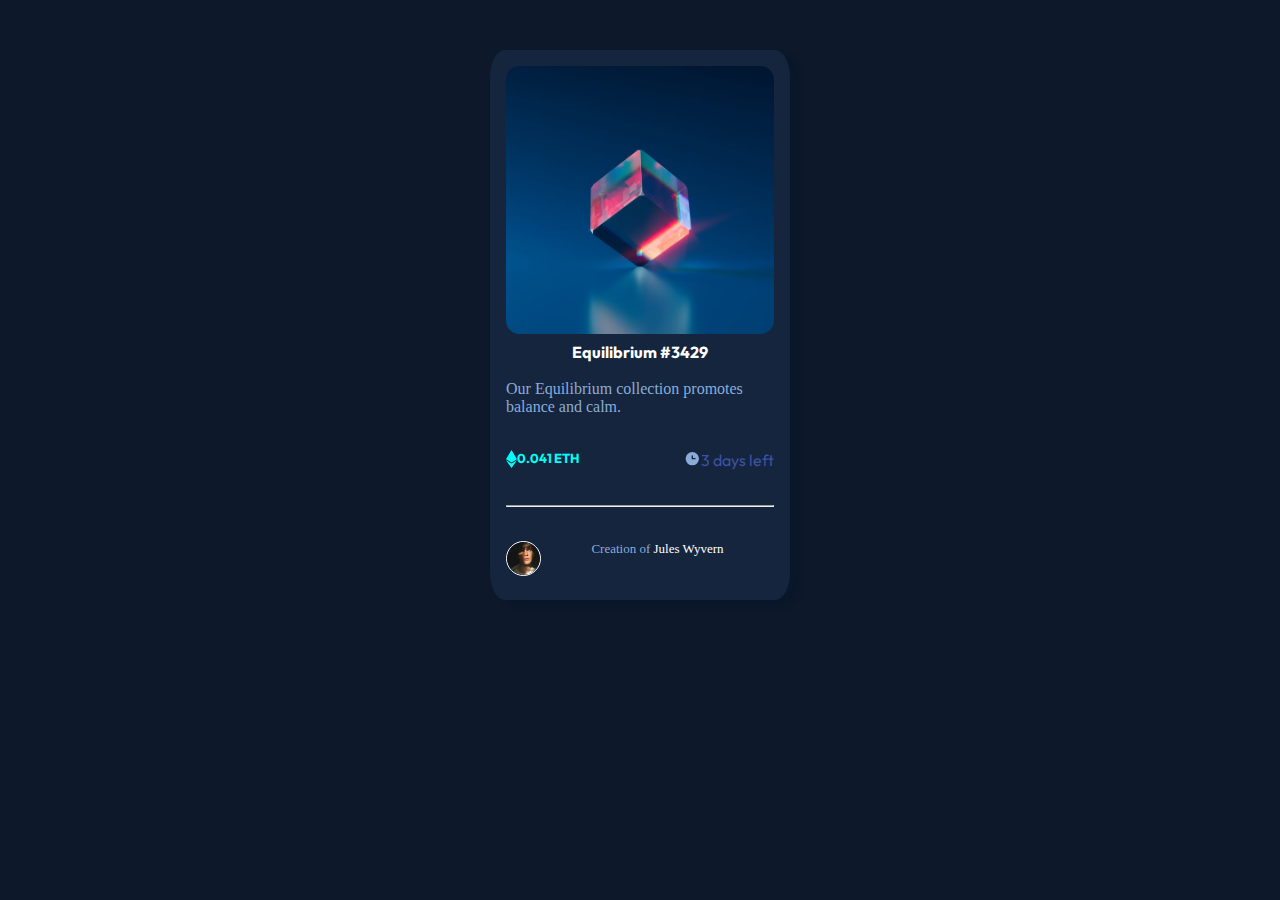
<file: nft-preview-card-component-main/index.html>
<!DOCTYPE html>
<html lang="en">
<head>
  <meta charset="UTF-8">
  <meta name="viewport" content="width=device-width, initial-scale=1.0"> <!-- displays site properly based on user's device -->
  <link rel="stylesheet" href="./css/estilos.css">
  <link rel="icon" type="image/png" sizes="32x32" href="./images/favicon-32x32.png">
  <link rel="preconnect" href="https://fonts.googleapis.com">
<link rel="preconnect" href="https://fonts.gstatic.com" crossorigin>
<link href="https://fonts.googleapis.com/css2?family=Outfit:wght@100&display=swap" rel="stylesheet"> 
  
  <title>Frontend Mentor | NFT preview card component</title>

  <!-- Feel free to remove these styles or customise in your own stylesheet 👍 -->
  <!-- <style>
    .attribution { font-size: 11px; text-align: center; }
    .attribution a { color: hsl(228, 45%, 44%); }
  </style> -->
</head>
<body>
  <section class="apartado-card">
    <div class="sect-img">
        <div class="sec-fig">
          <div class="img-eter">
            <img class="figura" src="./images/image-equilibrium.jpg" alt="">
            <div class="capa">
               <img class="view" src="./images/icon-view.svg" alt="">
            </div>
          </div>
          
          <br>
        </div>
        <div class="sec-description">
          <p class="equil">Equilibrium #3429</p>
            <br>
          <p class="texto-img">Our Equilibrium collection promotes balance and calm.</p>
        </div>
        <br>
        <div class="info-img">
          <div class="eterum">
            <img src="./images/icon-ethereum.svg" alt="">
            <p class="descripcion-et">0.041 ETH</p>
          </div>
          <div class="eterum">
            <img src="./images/icon-clock.svg">
            <p class="text-contador">3 days left</p>
          </div>
        </div>
        <br>
        <hr>
        <br>
        <div class="sec-creador">
          <img class="img-avatar" src="./images/image-avatar.png">
          <p class="texto-img">Creation of <a class="referencia" href="">Jules Wyvern</p>
        </div>
    </div>     
  </section>
  

</body>
 <!-- <footer>
    Challenge by <a href="https://www.frontendmentor.io?ref=challenge" target="_blank">Frontend Mentor</a>. 
    Coded by <a href="#">Your Name Here</a>.
</footer> -->
</html>
</file>
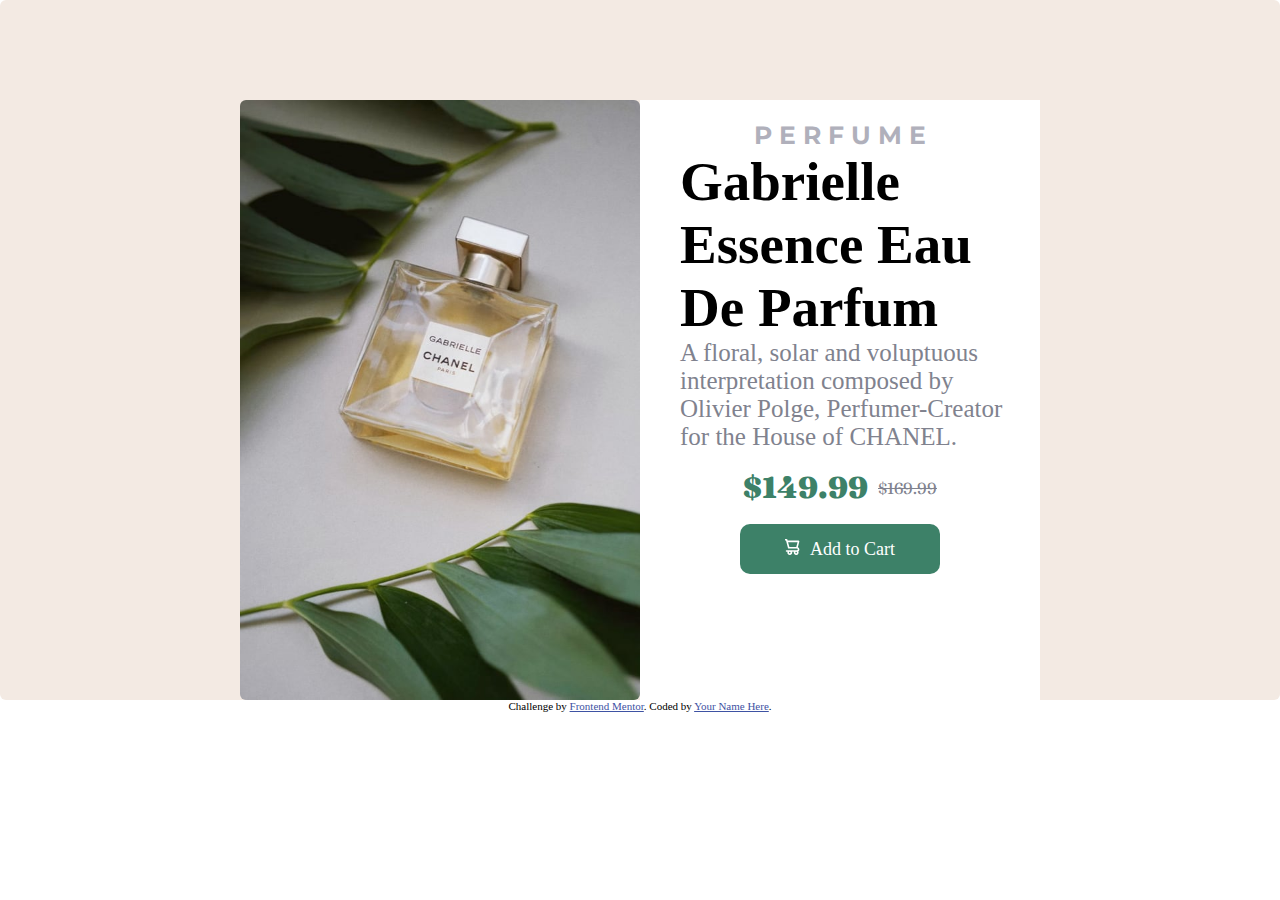
<file: product-preview-card-component-main/index.html>
<!DOCTYPE html>
<html lang="en">
<head>
  <meta charset="UTF-8">
  <meta name="viewport" content="width=device-width, initial-scale=1.0"> <!-- displays site properly based on user's device -->

  
  <link rel="stylesheet" href="./style.css">
<link rel="preconnect" href="https://fonts.googleapis.com">
<link rel="preconnect" href="https://fonts.gstatic.com" crossorigin>
<link href="https://fonts.googleapis.com/css2?family=Montserrat&display=swap" rel="stylesheet">
<link rel="preconnect" href="https://fonts.googleapis.com">
<link rel="preconnect" href="https://fonts.gstatic.com" crossorigin>
<link href="https://fonts.googleapis.com/css2?family=Fraunces:ital,wght@1,900&display=swap" rel="stylesheet">



  <title>Frontend Mentor | Product preview card component</title>

  <!-- Feel free to remove these styles or customise in your own stylesheet 👍 -->
  <style>
    .attribution { font-size: 11px; text-align: center; }
    .attribution a { color: hsl(228, 45%, 44%); }
  </style>
</head>
<body>
<section class="tar-produc">
  <div class="img-produc">
  </div>
  <div class="descripcion-produc">
  <!-- Preview -->
    <h2 class="categoria">P E R F U M E</h2>
  <h1 class="titulo-producto">Gabrielle Essence Eau De Parfum</h1>

  <p class="descripcion-img">A floral, solar and voluptuous interpretation composed by Olivier Polge, 
  Perfumer-Creator for the House of CHANEL.</p>
    <br>
  <div class="precios">
      <div class="precio-rebaja">$149.99</div>
      <div class="precio-normal"> $169.99 </div>
  </div>
  <br>
  <section class="aniadir">
   <p>
    <svg width="15" height="16" xmlns="http://www.w3.org/2000/svg">
      <path d="M14.383 10.388a2.397 2.397 0 0 0-1.518-2.222l1.494-5.593a.8.8 0 0 0-.144-.695.8.8 0 0 0-.631-.28H2.637L2.373.591A.8.8 0 0 0 1.598 0H0v1.598h.983l1.982 7.4a.8.8 0 0 0 .799.59h8.222a.8.8 0 0 1 0 1.599H1.598a.8.8 0 1 0 0 1.598h.943a2.397 2.397 0 1 0 4.507 0h1.885a2.397 2.397 0 1 0 4.331-.376 2.397 2.397 0 0 0 1.12-2.021ZM11.26 7.99H4.395L3.068 3.196h9.477L11.26 7.991Zm-6.465 6.392a.8.8 0 1 1 0-1.598.8.8 0 0 1 0 1.598Zm6.393 0a.8.8 0 1 1 0-1.598.8.8 0 0 1 0 1.598Z" fill="#FFF"/>
    </svg>
  </p>
    <p class="add">Add to Cart</p>
  </section> 
</div>
</section>
  <div class="attribution">
    Challenge by <a href="https://www.frontendmentor.io?ref=challenge" target="_blank">Frontend Mentor</a>. 
    Coded by <a href="#">Your Name Here</a>.
  </div>
</body>
</html>
</file>
<file: nft-preview-card-component-main/css/estilos.css>
* {
    margin: 0;
    box-sizing: border-box;
}
body{
    background-color:  hsl(217, 54%, 11%)    
} 
.apartado-card{
    display: flex;
    justify-content: center;
    border-color: hsl(215, 32%, 27%);
    flex-wrap: wrap;
    padding-top: 50px;
}

.sect-img{
    display:flex;
    align-content: center;
    flex-direction: column;
    justify-content: space-between;
    height: 550px;
    width: 300px;
    background-color:hsl(216, 50%, 16%);
    padding: 1rem;
    border-radius: 5%;    
    box-shadow: 10px 5px 5px hsl(215, 65%, 10%);
    overflow: hidden;    
}
.img-eter{
display: flex;
position: relative;
justify-content: center;
align-items: center;
cursor: pointer;
}

.figura{
    position: relative;
    height: 100%;
    width: 100%;
    border-radius: 5%;
}
.capa{
    position: absolute;
    background-color: hsl(178, 100%, 50%);
    height: 100%;
    width:100%;
    border-radius: 6%; 
    opacity: 0.0;
}

.capa .view{
    position: absolute;
    top: 50%;
    left: 50%;
    transform:translate(-50%);
}

.img-avatar{
    height: 35px;
    border: 1px solid white;
    border-radius: 50%;
}

.info-img{
    display: inline-flex;
    justify-content: space-between;
    font-family: 'Outfit', sans-serif;
    flex-wrap: wrap;
    
}

.sec-fig{
    display: flex;
    justify-content: center;
    align-items: center;
    
}


.eterum{
    display: inline-flex;
    align-items: start;
}
.sec-description{
    display: inline-flex;
    justify-content: space-evenly;
    flex-direction: column;
    align-items: center;
}

.descripcion-et{
font-size: 13px;
font-family: 'Outfit', sans-serif;
align-content: center;
color: hsl(178, 100%, 50%);
font-weight:bold
}
.sec-creador{
    font-size: 13px;
    display: inline-flex;
    justify-content: space-between;
}
.texto-img{
    color: hsl(215, 51%, 70%);
}
.text-contador{
    color:hsl(228, 45%, 44%);
    font-weight:inherit;
}
.referencia{
    color: white;
    text-decoration: none;
}
.equil{
    font-family: 'Outfit', sans-serif;
    color:white;
    font-weight:bold;
}
hr{
    color: hsl(215, 32%, 27%);
}
.equil:hover{
    color: hsl(178, 100%, 50%);
    cursor: pointer;
}
.referencia:hover{
    color: hsl(178, 100%, 50%);
    cursor: pointer; 
}

.capa:hover{
    opacity: 0.5;
}

@media(max-width:426px){
.apartado-card{
    padding: 10px;
}

hr{
    color: hsl(215, 32%, 27%);
}
}
</file>
<file: product-preview-card-component-main/style.css>
*{
    margin: 0;
    padding: 0;
    box-sizing: border-box;
    /* font-family: 'Montserrat', sans-serif; */
}
.body{
    background-color:#f3eae3;
}

.tar-produc{
    display: flex;
    align-items: center;
    justify-content: center;
    border-radius: 6px;
    align-content: center;
    padding-top: 100px;
    background-color:#f3eae3;
}
.img-produc{
    display:flex;
    background-image: url('./images/image-product-desktop.jpg');
    background-size: cover;
    background-position: center;
    width: 400px;
    height: 600px;
    border-radius: 6px;
}

.descripcion-produc{
    display:flex;
    align-content: flex-start;
    background-color:#ffffff;
    flex-direction: column;
    align-items: center;
    width: 400px;
    height: 600px;
    padding: 20px;
}

.categoria{
    font-size: 25px;
    font-family: 'Montserrat', sans-serif;
    color:#b0b0bb;
    justify-content: flex-start;
}
.titulo-producto{
    font-size: 55px;
    font-weight:bold;
    font-family: 'Roboto Slab', serif;
    padding-left: 20px;
}

.descripcion-img{
    font-size: 25px;
    padding-left: 20px;
    color: #80828e;
}
.precios{
    display: flex;
    align-items: center;
}

.precio-rebaja{
    font-family: 'Fraunces', serif;
    font-size: 30px;
    font-weight: 900;
    color:#3d8168;
}

.precio-normal{
    text-decoration:line-through;
    font-family: 'Fraunces', serif;
    padding-left: 10px;
    color: #80828e;
}

.aniadir{
    display: inline-flex;
    height: 50px;
    width: 200px;
    background-color:#3d8168;
    color: white;
    font-weight: 300;
    align-items: center;
    justify-content: center;
    border-radius: 10px;
}

.add{
    padding-left: 10px;
    font-size: 18px;
    border-bottom: none;
}
.aniadir:hover{
    cursor: pointer;
    background-color: #1a4031;
}

@media(max-width:860px)
{
    .img-produc{
    width: 300px;
    height: 450px;
    }
    .descripcion-produc{
    width: 300px;
    height: 450px;
    padding: 20px;
    }
    .categoria{
        font-size: 20px;
    }
    .titulo-producto{
    font-size: 45px;
    padding-left: 15px;
    }
    .descripcion-img{
        font-size: 20px;
        padding-left: 15px;
    }
    .precio-rebaja{
        font-size: 25px;
    }
    .precio-normal{
        font-size: 14px;
    }
}

    @media (max-width:630px) 
    {
        .tar-produc{
            padding-top: 5px;
            flex-direction: column;
            background-color:#f3eae3;
        }
        .img-produc{
            background-image: url("./images/image-product-mobile.jpg");
            flex-direction: column;
            width: 90%;
            height: 200px;
        }
        .descripcion-produc{
            width: 90%;
            height: 200px;
        }
        .categoria{
            font-size: 10px;
        }
        .titulo-producto{
        font-size: 25px;
        }
        .descripcion-img{
        font-size: 15px;
        }
        .aniadir{
            height: 150px;
        }
          
    }
</file>
